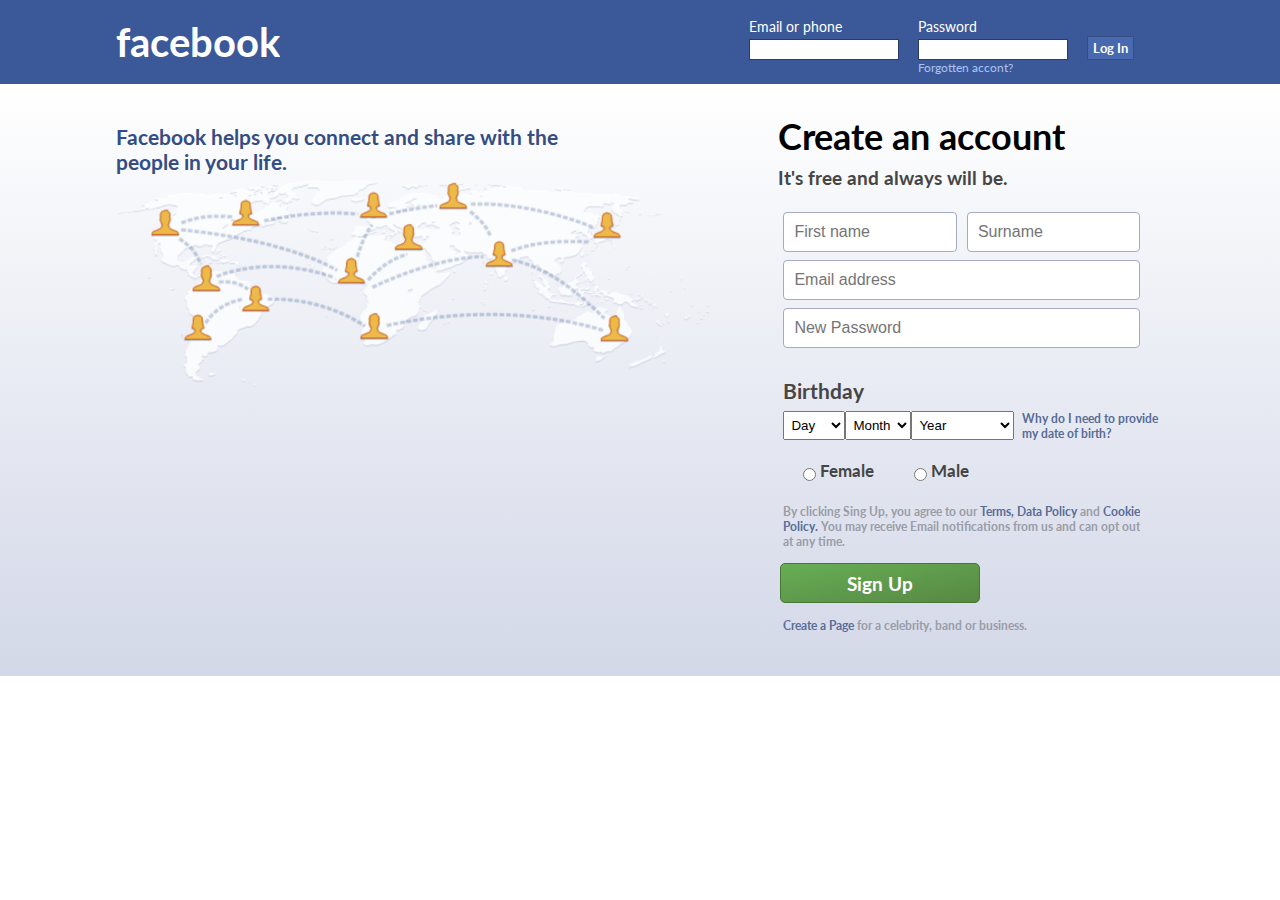
<file: index.html>
<!DOCTYPE html>

<html lang="pt-br">

    <head>
        <title>Facebook</title>
        <meta charset="utf-8" />
        <meta name="description" content="site do facebook login pagina" />
        <meta name="keywords" content="site, facebook, login, page" />
        <meta name="author" content="Gabriel Dias Aurichi" />
        <meta name="viewport" content="width=device-width, initial-scale=1.0, maximum-scale=1.0" />
        <!-- FONTE -->
        <link rel="preconnect" href="https://fonts.googleapis.com">
        <link rel="preconnect" href="https://fonts.gstatic.com" crossorigin>
        <link href="https://fonts.googleapis.com/css2?family=Lato:wght@100;700&display=swap" rel="stylesheet">
        <!--  -->
        <link href="./css/style.css" rel="stylesheet" />
    </head>
    
    <body>
        <header>
            <div class="center">
                
                <div class="logo">
                    <h2>facebook</h2>
                </div><!-- logo -->
               
                <form method="post" class="form-login">                  
                    <div class="form-element">
                        <p>Email or phone</p>
                        <input name="email" type="email" />
                    </div><!-- form-element -->                    
                    <div class="form-element">
                        <p>Password</p>
                        <input name="password" type="password" />
                        <p class="forg">Forgotten accont?</p><!-- forg -->
                    </div><!-- form-element -->
                    <div class="form-element">
                        <input name="acao" type="submit" value="Log In" />
                    </div><!-- form-element -->
                </form><!-- form-login -->
<div class="clear"></div><!-- clear -->
            </div><!-- center -->
        </header>

        <section class="main">
            <div class="center">
                <div class="img-world">
                    <p>Facebook helps you connect and share with the people in your life.</p>
                    <img src="./imagens/img1.png" />
                </div><!-- img-world -->
                    
                <div class="create-account">
                    <h2>Create an account</h2>
                    <h3>It's free and always will be.</h3>
                    
                    <form class="form-account">
                        <div class="w50">
                            <input type="text" name="name" placeholder="First name" />
                        </div><!-- w50 -->    
                        
                        <div class="w50">
                            <input type="text" name="surname" placeholder="Surname" />
                        </div><!-- w50 --> 
                        
                        <div class="w100">
                            <input type="email" name="email" placeholder="Email address" />
                        </div><!-- w100 -->
                        
                        <div class="w100">
                            <input type="password" name="new-password" placeholder="New Password" />
                        </div><!-- w100 -->  
                           
                        <div class="w100">
                            <h3>Birthday</h3>
                            <select name="nascimento-dia" class="nascimento">
                                <option disabled selected>Day</option>
                                    <option value="apr">1-5</option>
                                    <option value="may">6-10</option>
                                    <option value="june">11-15</option>
                                    <option value="july">16+</option>
                            </select>
                            
                            <select name="nascimento-mes" class="nascimento">
                                <option class="date" disabled selected>Month</option>
                                <option value="4">Apr</option>
                                <option value="5">May</option>
                                <option value="6">June</option>
                                <option value="7">July</option>
                            </select>
                                
                            <select name="nascimento-ano" class="nascimento">
                                <option disabled selected>Year</option>
                                    <option value="apr">-1950</option>
                                    <option value="may">1951 á 2000</option>
                                    <option value="june">2001 á 2010</option>
                                    <option value="july">2011+</option>
                            </select>
                    
                            <span class="why">Why do I need to provide my date of birth?</span>
                        </div><!-- w100 -->

                        <div class="w100">
                            <div class="input-radio">
                                <input type="radio" name="sexo" value="female">
                                <h2>Female</h2>
                            </div><!-- input-radio -->
                        
                            <div class="input-radio">
                                <input type="radio" name="sexo" value="male">
                                <h2>Male</h2>
                            </div><!-- input-radio-->
                        </div><!-- w100 -->
<div class="clear"></div><!-- clear -->

                        <div class="w100">
                            <div class="terms-policy">
                                <p>By clicking Sing Up, you agree to our<span class="blue"> Terms, Data Policy</span> and<span class="blue"> Cookie Policy.</span> You may receive Email notifications from us and can opt out at any time.</p>
                            </div><!-- terms-policy -->
                        </div><!-- w100 -->
                        <div class="w100">
                            <input type="submit" name="acao" value="Sign Up" />
                        </div><!-- w100 -->
                        
                        <div class="w100">
                            <div class="page">
                                <p><span class="blue">Create a Page</span> for a celebrity, band or business.</p>
                            </div><!-- page -->
                        </div><!-- w100 -->
                    </form><!-- form-account -->
                </div><!-- create-account -->

<div class="clear"></div><!-- clear -->
            </div><!-- center -->
        </section><!-- main -->
    </body>

</html>
</file>
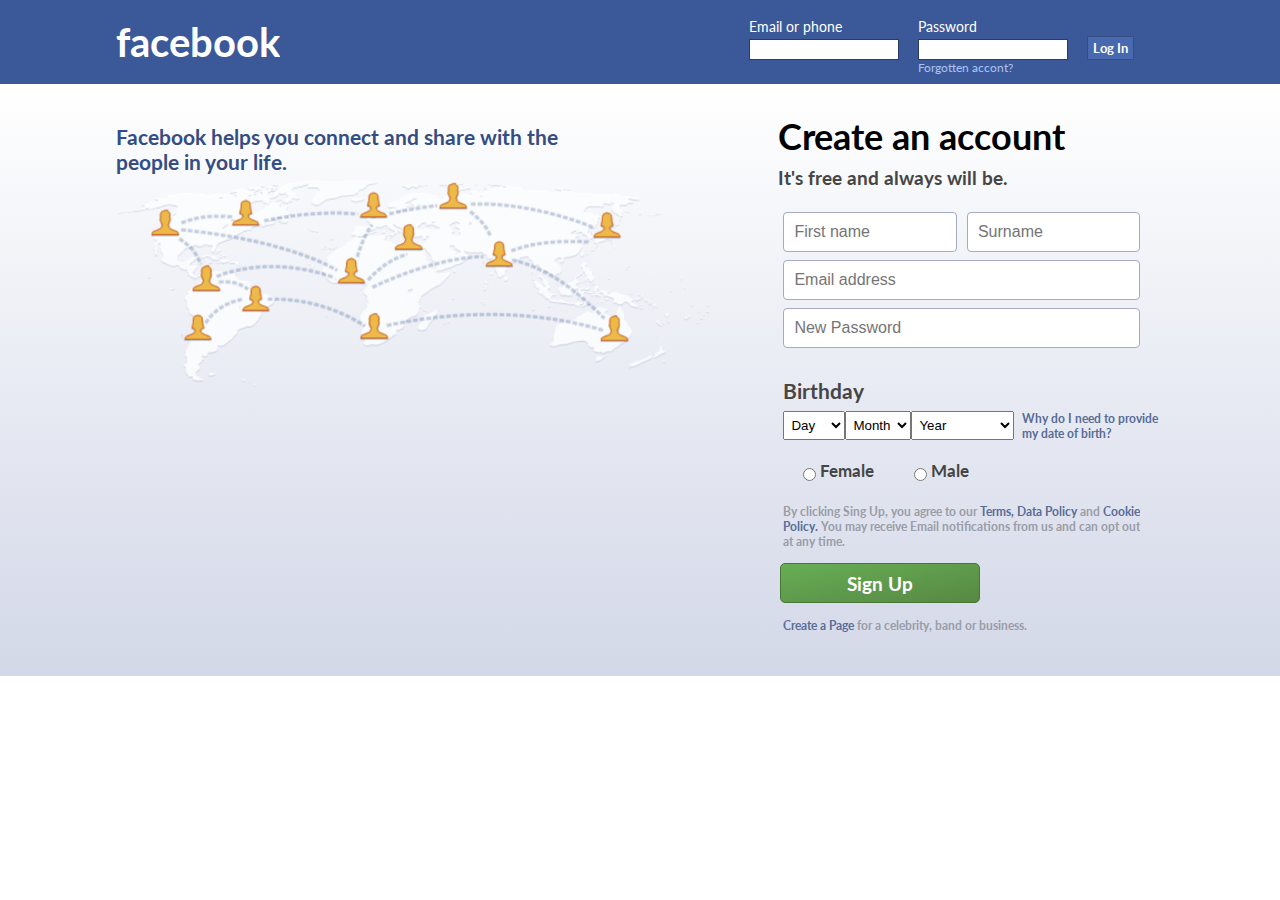
<file: Arquivos/facebook.html>
<!DOCTYPE html>

<html lang="pt-br">

    <head>
        <title>Facebook</title>
        <meta charset="utf-8" />
        <meta name="description" content="site do facebook login pagina" />
        <meta name="keywords" content="site, facebook, login, page" />
        <meta name="author" content="Gabriel Dias Aurichi" />
        <meta name="viewport" content="width=device-width, initial-scale=1.0, maximum-scale=1.0" />
        <!-- FONTE -->
        <link rel="preconnect" href="https://fonts.googleapis.com">
        <link rel="preconnect" href="https://fonts.gstatic.com" crossorigin>
        <link href="https://fonts.googleapis.com/css2?family=Lato:wght@100;700&display=swap" rel="stylesheet">
        <!--  -->
        <link href="facebook.css" rel="stylesheet" />
    </head>
    
    <body>
        <header>
            <div class="center">
                
                <div class="logo">
                    <h2>facebook</h2>
                </div><!-- logo -->
               
                <form method="post" class="form-login">                  
                    <div class="form-element">
                        <p>Email or phone</p>
                        <input name="email" type="email" />
                    </div><!-- form-element -->                    
                    <div class="form-element">
                        <p>Password</p>
                        <input name="password" type="password" />
                        <p class="forg">Forgotten accont?</p><!-- forg -->
                    </div><!-- form-element -->
                    <div class="form-element">
                        <input name="acao" type="submit" value="Log In" />
                    </div><!-- form-element -->
                </form><!-- form-login -->
<div class="clear"></div><!-- clear -->
            </div><!-- center -->
        </header>

        <section class="main">
            <div class="center">
                <div class="img-world">
                    <p>Facebook helps you connect and share with the people in your life.</p>
                    <img src="../imagens/img1.png" />
                </div><!-- img-world -->
                    
                <div class="create-account">
                    <h2>Create an account</h2>
                    <h3>It's free and always will be.</h3>
                    
                    <form class="form-account">
                        <div class="w50">
                            <input type="text" name="name" placeholder="First name" />
                        </div><!-- w50 -->    
                        
                        <div class="w50">
                            <input type="text" name="surname" placeholder="Surname" />
                        </div><!-- w50 --> 
                        
                        <div class="w100">
                            <input type="email" name="email" placeholder="Email address" />
                        </div><!-- w100 -->
                        
                        <div class="w100">
                            <input type="password" name="new-password" placeholder="New Password" />
                        </div><!-- w100 -->  
                           
                        <div class="w100">
                            <h3>Birthday</h3>
                            <select name="nascimento-dia" class="nascimento">
                                <option disabled selected>Day</option>
                                    <option value="apr">1-5</option>
                                    <option value="may">6-10</option>
                                    <option value="june">11-15</option>
                                    <option value="july">16+</option>
                            </select>
                            
                            <select name="nascimento-mes" class="nascimento">
                                <option class="date" disabled selected>Month</option>
                                <option value="4">Apr</option>
                                <option value="5">May</option>
                                <option value="6">June</option>
                                <option value="7">July</option>
                            </select>
                                
                            <select name="nascimento-ano" class="nascimento">
                                <option disabled selected>Year</option>
                                    <option value="apr">-1950</option>
                                    <option value="may">1951 á 2000</option>
                                    <option value="june">2001 á 2010</option>
                                    <option value="july">2011+</option>
                            </select>
                    
                            <span class="why">Why do I need to provide my date of birth?</span>
                        </div><!-- w100 -->

                        <div class="w100">
                            <div class="input-radio">
                                <input type="radio" name="sexo" value="female">
                                <h2>Female</h2>
                            </div><!-- input-radio -->
                        
                            <div class="input-radio">
                                <input type="radio" name="sexo" value="male">
                                <h2>Male</h2>
                            </div><!-- input-radio-->
                        </div><!-- w100 -->
<div class="clear"></div><!-- clear -->

                        <div class="w100">
                            <div class="terms-policy">
                                <p>By clicking Sing Up, you agree to our<span class="blue"> Terms, Data Policy</span> and<span class="blue"> Cookie Policy.</span> You may receive Email notifications from us and can opt out at any time.</p>
                            </div><!-- terms-policy -->
                        </div><!-- w100 -->
                        <div class="w100">
                            <input type="submit" name="acao" value="Sign Up" />
                        </div><!-- w100 -->
                        
                        <div class="w100">
                            <div class="page">
                                <p><span class="blue">Create a Page</span> for a celebrity, band or business.</p>
                            </div><!-- page -->
                        </div><!-- w100 -->
                    </form><!-- form-account -->
                </div><!-- create-account -->

<div class="clear"></div><!-- clear -->
            </div><!-- center -->
        </section><!-- main -->
    </body>

</html>
</file>
<file: css/style.css>
*{
    margin: 0;
    padding: 0;
    box-sizing: border-box;
    font-family: 'Lato', sans-serif;
    overflow: hidden;
}

/*
CABEÇALHO
*/
.center{
    max-width: 1100px;
    padding: 0 2%;
    margin: 0 auto;
}

.clear{clear: both;}

/*bloco de cor*/
header{
    background-color: #3b5998;
    padding: 18px 0;
}

/*facebook text*/
.logo{
    float: left;
    color: white;
}

.logo h2{
    font-size: 40px;
}

/*fomulario de login*/
.form-login{
    float: right;
}

.form-login, .form-element{
    display: inline-block;
    margin-right: 15px;
}

.form-element{
    color: white;
    font-size: 14px;
}

.forg{
    display: block;
    position: absolute;
    font-size: 12px;
    color: #aac1f3;
    cursor: pointer;
}

.form-element input[type=email],
.form-element input[type=password]{
    margin-top: 4px;
    padding: 2px 4px;
    border: 1px solid #283c66;
    font-family: Arial, Helvetica, sans-serif;
    max-width: 150px;
}

.form-element input[type=submit]{
    cursor: pointer;
    border: 0;
    color: white;
    padding: 3px 5px;
    background-color: #4868af;
    border: 1px solid #344d83;
    font-weight: bold;
}

.form-element input[type=submit]:hover{
    background-color: #4361a1;
}

.form-element input[type=email]:focus,.form-element input[type=password]{
    outline: 0;
}

/*
CONTEUDO MAIN
*/
.main{
    background: linear-gradient(white, #D3D8E8);
    padding: 40px 0;
}

.img-world{
    float: left;
    width: 57%;
}

.img-world img{
    max-width: 100%;
}

.img-world p{
    font-weight: bold;
    font-size: 21px;
    width: 80%;
    color: #344d83;
    float: left;
}

/*
FORMULARIO DE ABRIR CONTA
*/

/*texto*/
.create-account{
    width: 35%;
    float: left;
    margin-left: 65px;
    margin-top: -10px;
}

.create-account h2{
    color: black;
    font-size: 36px;
}

.create-account h3{
    font-size: 19px;
    color: rgb(70, 70, 70);
    margin-top: 8px;
    font-weight: bold;
}

/*inputs text*/
.form-account{
    margin-top: 15px;
    width: 100%;
}

.w50{
    width: 50%;
    padding: 0 5px;
    float: left;
}

.w100{
    width: 100%;
    padding: 0 5px;
    float: left;
}

.form-account input{
    width: 100%;
}

.form-account input[type=email],
.form-account input[type=text],
.form-account input[type=password]{
    height: 40px;
    margin-top: 8px;
    border: 1px solid #a3aac2;
    padding-left: 10px;
    font-weight: normal;
    border-radius: 4px;
    font-size: 16px;
    font-family: Arial, Helvetica, sans-serif;
}

.w100 input[type=email]:focus{
    outline: 1px solid #a3aac2;
}
.w100 input[type=password]:focus{
    outline: 1px solid #a3aac2;
}
.w50 input[type=text]:focus{
    outline: 1px solid #a3aac2;
}

/*input birthday*/
.w100 h3{
    margin-top: 30px;
    margin-bottom: 8px;
    font-size: 21px;
}

.nascimento{
    float: left;
    padding: 5px 3px;
    font-weight: normal;
    font-family: Arial, Helvetica, sans-serif;
    max-width: 104px;
}


.nascimento option{
    font-family: Arial, Helvetica, sans-serif;
}

.why{
    position: absolute;
    color: #576c97;
    float: right;
    max-width: 150px;
    font-size: 12px;
    margin-left: 8px;
    font-weight: bold;
}

.why:hover{
    text-decoration: underline;
    cursor: pointer;
}

/*
SEX
*/

/*input-radio*/
.input-radio h2{
    display: inline-block;
    font-size: 17px;
    color: rgb(70, 70, 70);
}

.input-radio{
    float: left;
    margin: 20px 20px;
}

.input-radio input[type=radio]{
    width: auto !important;
    display: inline-block;
}

/*
TERMS
*/
.terms-policy{
    font-weight: bold;
    font-size: 12px;
    color: #999ca7;
}

.terms-policy .blue{
    color: #576c97;
}

.terms-policy .blue:hover{
    text-decoration: underline;
    cursor: pointer;
}

/*
SING UP
*/

/*input submit*/
.w100 input[type=submit]{
    height: 40px;
    background: linear-gradient(to bottom right,#67ae55, #578843);
    max-width: 200px;
    color: white;
    cursor: pointer;
    border: 0;
    font-size: 19px;
    font-weight: bold;
    border-radius: 5px;
    border: 1px solid #4a7539;
    margin: 14px -3px;
}

.w100 input[type=submit]:hover{
    background: linear-gradient(to bottom right, #578843, #67ae55);
}

/*
CREATE A PAGE
*/

.w100 .page{
    display: inline-block;
    font-weight: bold;
    font-size: 12px;
    color: #999ca7;
    
}

.page span{
    color: #576c97;
}

.page span:hover{
    text-decoration: underline;
    cursor: pointer;
}

@media screen and (max-width: 862px) and (min-width: 769px){
    
    html{
        overflow-y: scroll;
    }
    

/*MAIN*/
    .img-world{
        float: left;
        width: 55%;
        margin-top: 90px;
    }
    
    .img-world p{
        float: none;
        text-align: left;
        margin: 0 auto;
    }

/*CREATE ACCOUNT*/
    .create-account{
        width: 45%;
        float: none;
        margin-top: 15px;
    }

/*BUTTON SIGN UP*/
    .w100 input[type=submit]{
        float: none;
        margin: 14px 25%;
    }
}

@media screen and (max-width: 768px){
    
    html{
        overflow-y: scroll;
    }
    
/*HEADER*/
    .logo{
        float: none;
        width: 100%;
        text-align: center;
    }
    
    .form-login{
        float: none;
        width: 100%;
        text-align: center;
    }

    .form-login, .form-element{
        display: block;
        margin-right: 15px;
    }
    
    .form-element{
        color: white;
        font-size: 14px;
    }
    
    .forg{
        display: inline-block;       
        font-size: 12px;
        color: #aac1f3;
        cursor: pointer;
        margin:0 8px;
        margin-top: 8px;
    }
    
    .form-element input[type=email],
    .form-element input[type=password]{
        margin-top: 4px;
        padding: 2px 4px;
        border: 1px solid #283c66;
        font-family: Arial, Helvetica, sans-serif;
        max-width: 150px;
        margin-bottom: 2px;
    }

    .form-element input[type=submit]{
        margin-top: 8px;
    }

/*MAIN*/
    .img-world{
        float: none;
        width: 90%;
        margin: 0 auto;
    }
    
    .img-world p{
        float: none;
        text-align: left;
        margin: 0 auto;
    }

/*CREATE ACCOUNT*/
    .create-account{
        width: 80%;
        float: none;
        margin-top: 15px;
    }

/*BUTTON SIGN UP*/
    .w100 input[type=submit]{
        float: none;
        margin: 14px 25%;
    }
}
</file>
<file: Arquivos/facebook.css>
*{
    margin: 0;
    padding: 0;
    box-sizing: border-box;
    font-family: 'Lato', sans-serif;
    overflow: hidden;
}

/*
CABEÇALHO
*/
.center{
    max-width: 1100px;
    padding: 0 2%;
    margin: 0 auto;
}

.clear{clear: both;}

/*bloco de cor*/
header{
    background-color: #3b5998;
    padding: 18px 0;
}

/*facebook text*/
.logo{
    float: left;
    color: white;
}

.logo h2{
    font-size: 40px;
}

/*fomulario de login*/
.form-login{
    float: right;
}

.form-login, .form-element{
    display: inline-block;
    margin-right: 15px;
}

.form-element{
    color: white;
    font-size: 14px;
}

.forg{
    display: block;
    position: absolute;
    font-size: 12px;
    color: #aac1f3;
    cursor: pointer;
}

.form-element input[type=email],
.form-element input[type=password]{
    margin-top: 4px;
    padding: 2px 4px;
    border: 1px solid #283c66;
    font-family: Arial, Helvetica, sans-serif;
    max-width: 150px;
}

.form-element input[type=submit]{
    cursor: pointer;
    border: 0;
    color: white;
    padding: 3px 5px;
    background-color: #4868af;
    border: 1px solid #344d83;
    font-weight: bold;
}

.form-element input[type=submit]:hover{
    background-color: #4361a1;
}

.form-element input[type=email]:focus,.form-element input[type=password]{
    outline: 0;
}

/*
CONTEUDO MAIN
*/
.main{
    background: linear-gradient(white, #D3D8E8);
    padding: 40px 0;
}

.img-world{
    float: left;
    width: 57%;
}

.img-world img{
    max-width: 100%;
}

.img-world p{
    font-weight: bold;
    font-size: 21px;
    width: 80%;
    color: #344d83;
    float: left;
}

/*
FORMULARIO DE ABRIR CONTA
*/

/*texto*/
.create-account{
    width: 35%;
    float: left;
    margin-left: 65px;
    margin-top: -10px;
}

.create-account h2{
    color: black;
    font-size: 36px;
}

.create-account h3{
    font-size: 19px;
    color: rgb(70, 70, 70);
    margin-top: 8px;
    font-weight: bold;
}

/*inputs text*/
.form-account{
    margin-top: 15px;
    width: 100%;
}

.w50{
    width: 50%;
    padding: 0 5px;
    float: left;
}

.w100{
    width: 100%;
    padding: 0 5px;
    float: left;
}

.form-account input{
    width: 100%;
}

.form-account input[type=email],
.form-account input[type=text],
.form-account input[type=password]{
    height: 40px;
    margin-top: 8px;
    border: 1px solid #a3aac2;
    padding-left: 10px;
    font-weight: normal;
    border-radius: 4px;
    font-size: 16px;
    font-family: Arial, Helvetica, sans-serif;
}

.w100 input[type=email]:focus{
    outline: 1px solid #a3aac2;
}
.w100 input[type=password]:focus{
    outline: 1px solid #a3aac2;
}
.w50 input[type=text]:focus{
    outline: 1px solid #a3aac2;
}

/*input birthday*/
.w100 h3{
    margin-top: 30px;
    margin-bottom: 8px;
    font-size: 21px;
}

.nascimento{
    float: left;
    padding: 5px 3px;
    font-weight: normal;
    font-family: Arial, Helvetica, sans-serif;
    max-width: 104px;
}


.nascimento option{
    font-family: Arial, Helvetica, sans-serif;
}

.why{
    position: absolute;
    color: #576c97;
    float: right;
    max-width: 150px;
    font-size: 12px;
    margin-left: 8px;
    font-weight: bold;
}

.why:hover{
    text-decoration: underline;
    cursor: pointer;
}

/*
SEX
*/

/*input-radio*/
.input-radio h2{
    display: inline-block;
    font-size: 17px;
    color: rgb(70, 70, 70);
}

.input-radio{
    float: left;
    margin: 20px 20px;
}

.input-radio input[type=radio]{
    width: auto !important;
    display: inline-block;
}

/*
TERMS
*/
.terms-policy{
    font-weight: bold;
    font-size: 12px;
    color: #999ca7;
}

.terms-policy .blue{
    color: #576c97;
}

.terms-policy .blue:hover{
    text-decoration: underline;
    cursor: pointer;
}

/*
SING UP
*/

/*input submit*/
.w100 input[type=submit]{
    height: 40px;
    background: linear-gradient(to bottom right,#67ae55, #578843);
    max-width: 200px;
    color: white;
    cursor: pointer;
    border: 0;
    font-size: 19px;
    font-weight: bold;
    border-radius: 5px;
    border: 1px solid #4a7539;
    margin: 14px -3px;
}

.w100 input[type=submit]:hover{
    background: linear-gradient(to bottom right, #578843, #67ae55);
}

/*
CREATE A PAGE
*/

.w100 .page{
    display: inline-block;
    font-weight: bold;
    font-size: 12px;
    color: #999ca7;
    
}

.page span{
    color: #576c97;
}

.page span:hover{
    text-decoration: underline;
    cursor: pointer;
}

@media screen and (max-width: 862px) and (min-width: 769px){
    
    html{
        overflow-y: scroll;
    }
    

/*MAIN*/
    .img-world{
        float: left;
        width: 55%;
        margin-top: 90px;
    }
    
    .img-world p{
        float: none;
        text-align: left;
        margin: 0 auto;
    }

/*CREATE ACCOUNT*/
    .create-account{
        width: 45%;
        float: none;
        margin-top: 15px;
    }

/*BUTTON SIGN UP*/
    .w100 input[type=submit]{
        float: none;
        margin: 14px 25%;
    }
}

@media screen and (max-width: 768px){
    
    html{
        overflow-y: scroll;
    }
    
/*HEADER*/
    .logo{
        float: none;
        width: 100%;
        text-align: center;
    }
    
    .form-login{
        float: none;
        width: 100%;
        text-align: center;
    }

    .form-login, .form-element{
        display: block;
        margin-right: 15px;
    }
    
    .form-element{
        color: white;
        font-size: 14px;
    }
    
    .forg{
        display: inline-block;       
        font-size: 12px;
        color: #aac1f3;
        cursor: pointer;
        margin:0 8px;
        margin-top: 8px;
    }
    
    .form-element input[type=email],
    .form-element input[type=password]{
        margin-top: 4px;
        padding: 2px 4px;
        border: 1px solid #283c66;
        font-family: Arial, Helvetica, sans-serif;
        max-width: 150px;
        margin-bottom: 2px;
    }

    .form-element input[type=submit]{
        margin-top: 8px;
    }

/*MAIN*/
    .img-world{
        float: none;
        width: 90%;
        margin: 0 auto;
    }
    
    .img-world p{
        float: none;
        text-align: left;
        margin: 0 auto;
    }

/*CREATE ACCOUNT*/
    .create-account{
        width: 80%;
        float: none;
        margin-top: 15px;
    }

/*BUTTON SIGN UP*/
    .w100 input[type=submit]{
        float: none;
        margin: 14px 25%;
    }
}
</file>
